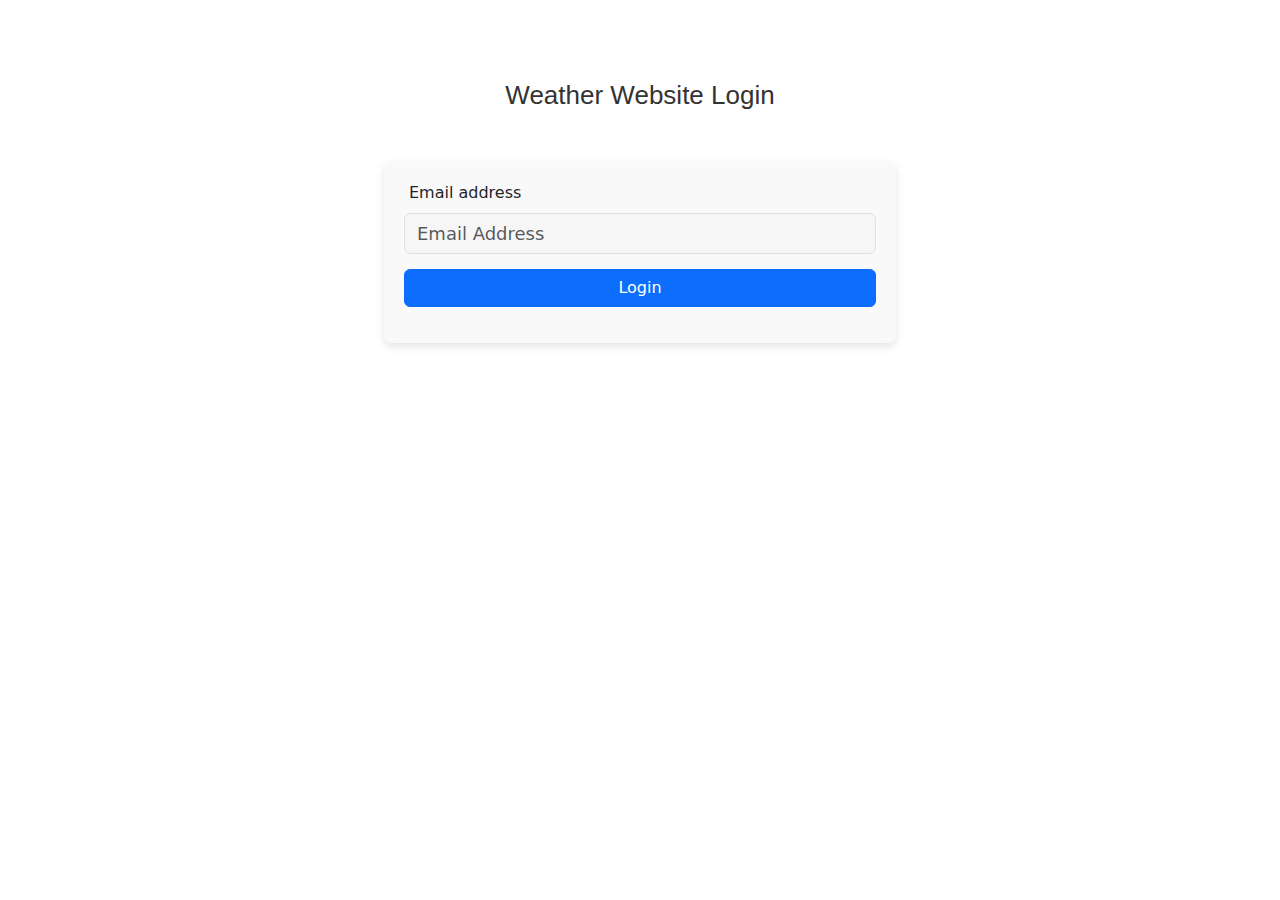
<file: index.html>
<!DOCTYPE html>
<html lang="en">
  <head>
    <meta charset="UTF-8" />
    <meta name="viewport" content="width=device-width, initial-scale=1.0" />
    <link
      href="https://cdn.jsdelivr.net/npm/bootstrap@5.3.3/dist/css/bootstrap.min.css"
      rel="stylesheet"
      integrity="sha384-QWTKZyjpPEjISv5WaRU9OFeRpok6YctnYmDr5pNlyT2bRjXh0JMhjY6hW+ALEwIH"
      crossorigin="anonymous"
    />
    <link rel="stylesheet" href="syles.css">
    <title>Document</title>
  </head>
  <body>
    <!-- action="../reaction/index.html?id=" -->
    <h2>Weather  Website Login</h2>
    <form class="container" id="loginForm" name="form">
      <div class="mb-3">
          <label for="exampleInputEmail1" class="form-label" style="font-size: 16px; margin-left: 5px;">Email address</label>
          <input style="font-size: 18px; background-color: #F6F6F6; width: 100%;" 
              type="email"
              class="form-control"
              id="email"
              placeholder="Email Address"
              aria-describedby="emailHelp"
              name="email"
              autocomplete="on"
          />
          <div id="email_error">Please fill up your Email</div>
          <button type="submit" class="btn btn-primary" style="margin-top: 15px; width: 100%;">Login</button>
      </div>
  </form>
    
   
    <script src="index.js"></script>
    <script
      src="https://cdn.jsdelivr.net/npm/bootstrap@5.3.3/dist/js/bootstrap.bundle.min.js"
      integrity="sha384-YvpcrYf0tY3lHB60NNkmXc5s9fDVZLESaAA55NDzOxhy9GkcIdslK1eN7N6jIeHz"
      crossorigin="anonymous"
    ></script>
  </body>
</html>
</file>
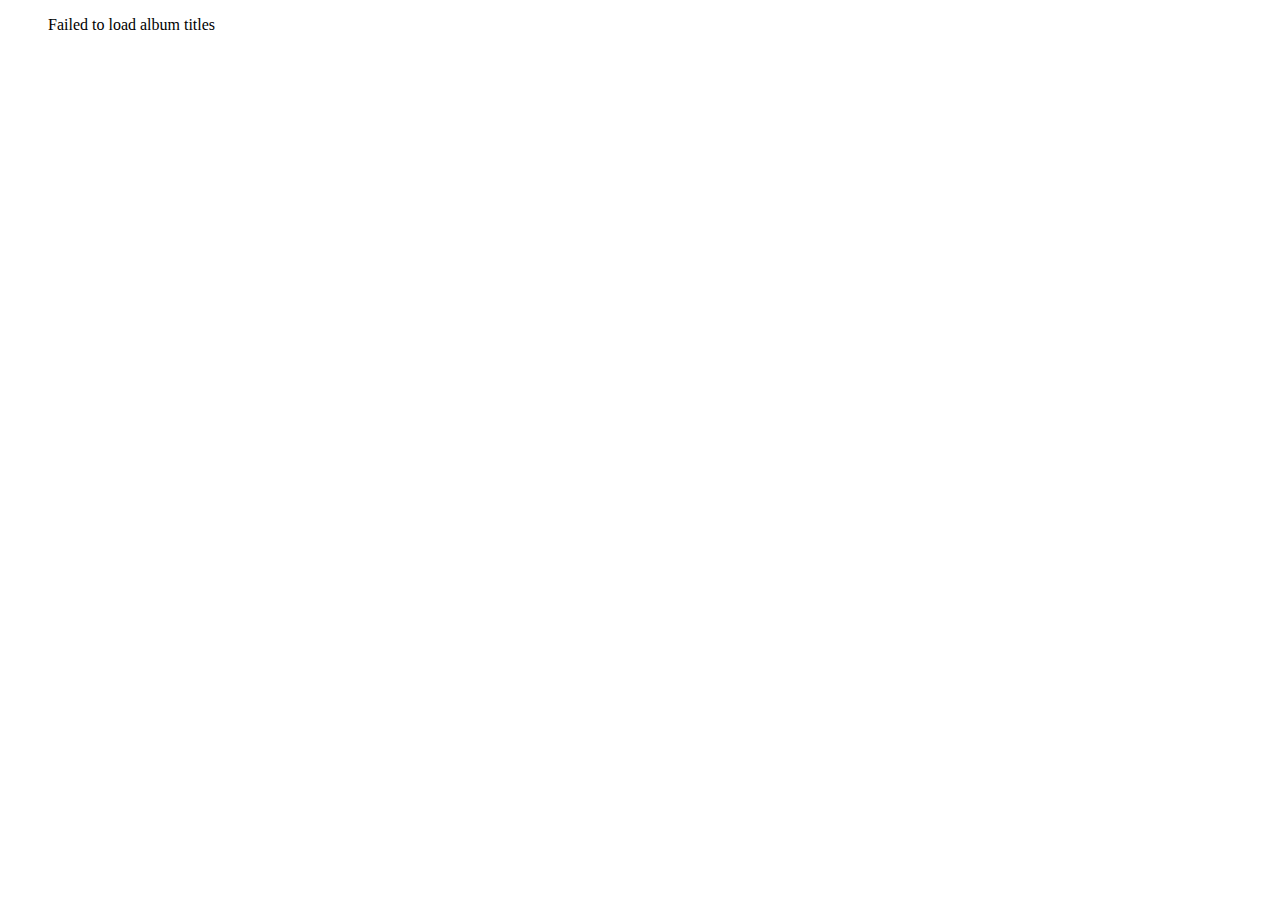
<file: exercise-API/index.html>
<!DOCTYPE html>
<html lang="en">
<head>
<meta charset="UTF-8">
<meta name="viewport" content="width=device-width, initial-scale=1.0">
<title>Fetch API</title>
</head>
<body>
    <ul id="albums-list"></ul>

    <script src="index.js"></script>
</body>
</html>
</file>
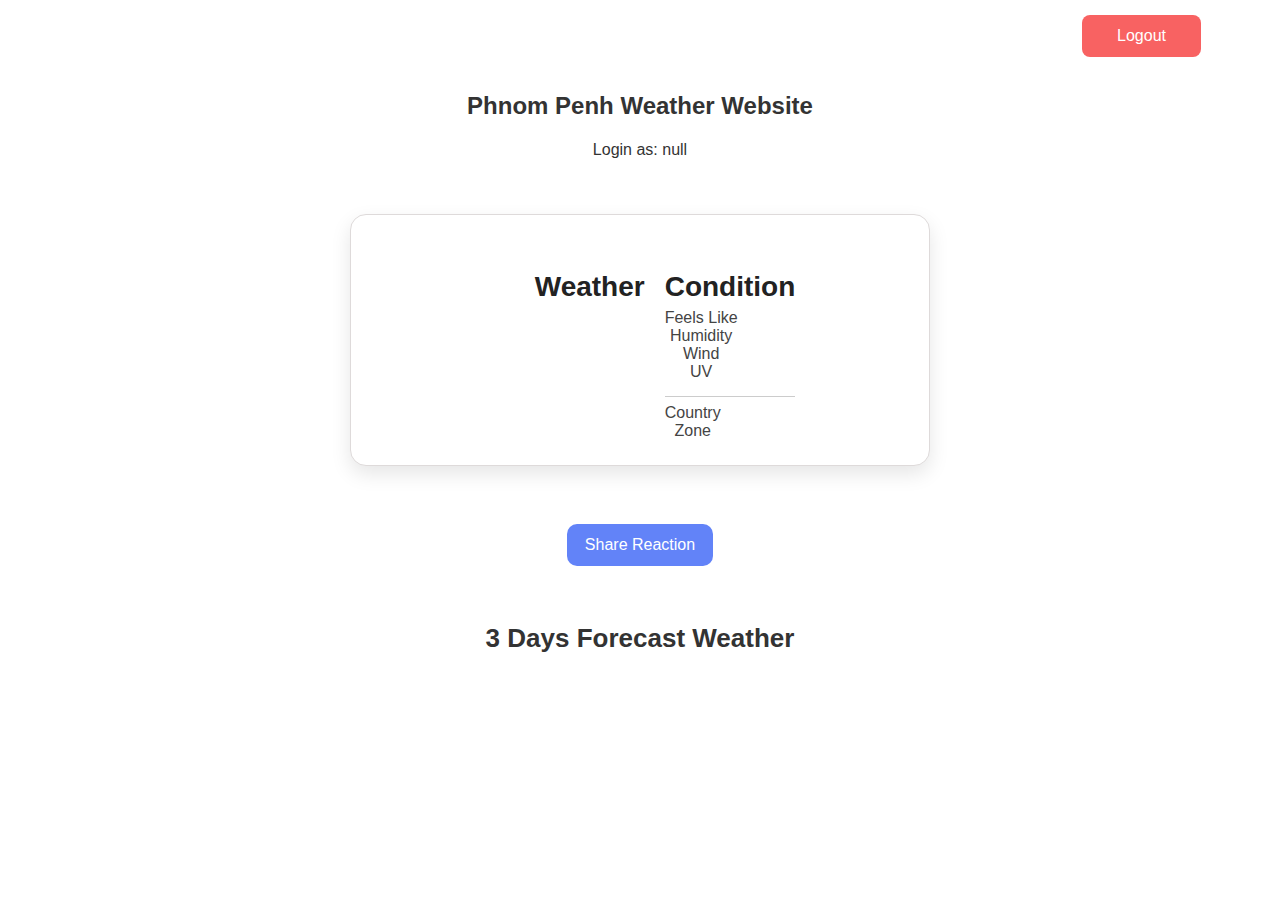
<file: pages/home/index.html>
<!DOCTYPE html>
<html lang="en">
<head>
    <meta charset="UTF-8">
    <meta name="viewport" content="width=device-width, initial-scale=1.0">
    <title>Weather</title>
    <link rel="stylesheet" href="style.css">
</head>
<body>
<div class="container">
    <div class="log-out"><button class="btn btn-primary" type="submit" onclick="logout()">Logout</button>
        </div>
        <div class="paragraph">
            <h1 style="font-size: 24px;">Phnom Penh Weather Website</h1>
            <br>
            <p style="font-size: 16px;">Login as: <script>document.write(localStorage.getItem("email"));</script></p>
        </div>
<div class="card-weather">
            <div class="card-all">
                <div class="weather">
                    <div class="name">Weather</div>
                    <div class="date" id="date"></div>
                    <div class="temperature" id="temperature">
                        
                    </div>
                    <div class="know" id="condition"></div>
                </div>
                <div class="condition">
                    <div class="name">Condition</div>
                    <div class="card-condition">
                        <div class="text-name">
                            <p>Feels Like</p>
                            <p>Humidity</p>
                            <p>Wind</p>
                            <p>UV</p>
                        </div>
                        <div class="value">
                            <p id="feels-like"></p>
                            <p id="humidity"></p>
                            <p id="wind"></p>
                            <p id="uv"></p>
                        </div>
                    </div>
                <div class="location">
                        <div class="location-name">
                            <p>Country</p>
                            <p>Zone</p>
                        </div>
                        <div class="location-value">
                            <p id="country"></p>
                            <p id="zone"></p>
                        </div>
                    </div>
                </div>
            </div>
          
          
        </div>
        <div class="button">
            <button type="button" onclick="shareReaction()" class="btn btn-primary" id="button">Share Reaction</button>
      </div>

      <div class="future">
        <p>3 Days Forecast Weather</p>
        <div id="forecast-container" class="forecast-container">
            <!-- Forecast cards will be inserted here by JavaScript -->
        </div>
    </div>
    </div>
   

    <script src="index.js"></script>
</body>
</html>
</file>
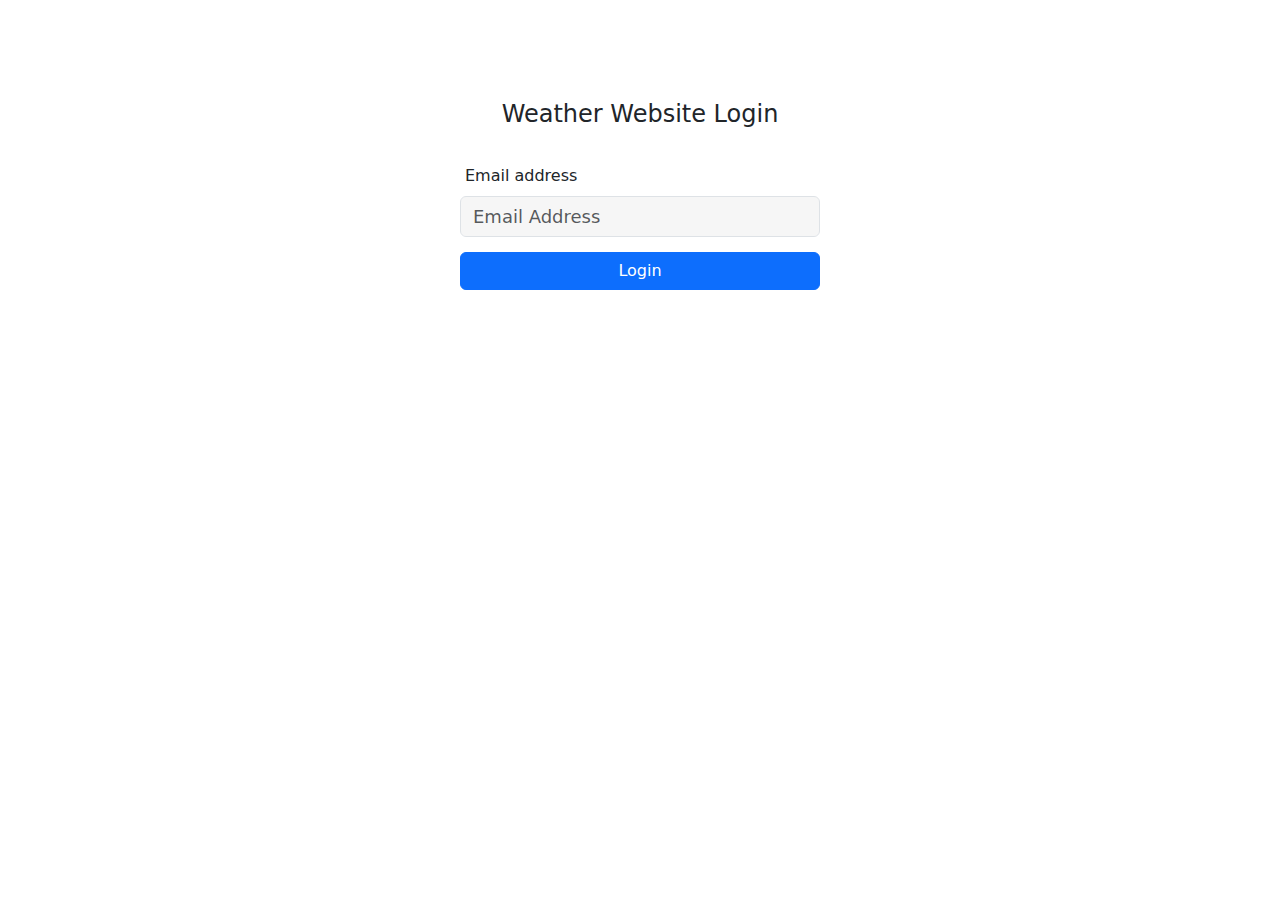
<file: pages/login/index.html>
<!DOCTYPE html>
<html lang="en">
  <head>
    <meta charset="UTF-8" />
    <meta name="viewport" content="width=device-width, initial-scale=1.0" />
    <link
      href="https://cdn.jsdelivr.net/npm/bootstrap@5.3.3/dist/css/bootstrap.min.css"
      rel="stylesheet"
      integrity="sha384-QWTKZyjpPEjISv5WaRU9OFeRpok6YctnYmDr5pNlyT2bRjXh0JMhjY6hW+ALEwIH"
      crossorigin="anonymous"
    />
    <link rel="stylesheet" href="style.css">
    <title>Document</title>
  </head>
  <body>
    <!-- action="../reaction/index.html?id=" -->
    <h2>Weather  Website Login</h2>
    <form class="container" id="loginForm" name="form">
      <div class="mb-3">
          <label for="exampleInputEmail1" class="form-label" style="font-size: 16px; margin-left: 5px;">Email address</label>
          <input style="font-size: 18px; background-color: #F6F6F6; width: 100%;" 
              type="email"
              class="form-control"
              id="email"
              placeholder="Email Address"
              aria-describedby="emailHelp"
              name="email"
              autocomplete="on"
          />
          <div id="email_error">Please fill up your Email</div>
          <button type="submit" class="btn btn-primary" style="margin-top: 15px; width: 100%;">Login</button>
      </div>
  </form>
    
   
    <script src="index.js"></script>
    <script
      src="https://cdn.jsdelivr.net/npm/bootstrap@5.3.3/dist/js/bootstrap.bundle.min.js"
      integrity="sha384-YvpcrYf0tY3lHB60NNkmXc5s9fDVZLESaAA55NDzOxhy9GkcIdslK1eN7N6jIeHz"
      crossorigin="anonymous"
    ></script>
  </body>
</html>
</file>
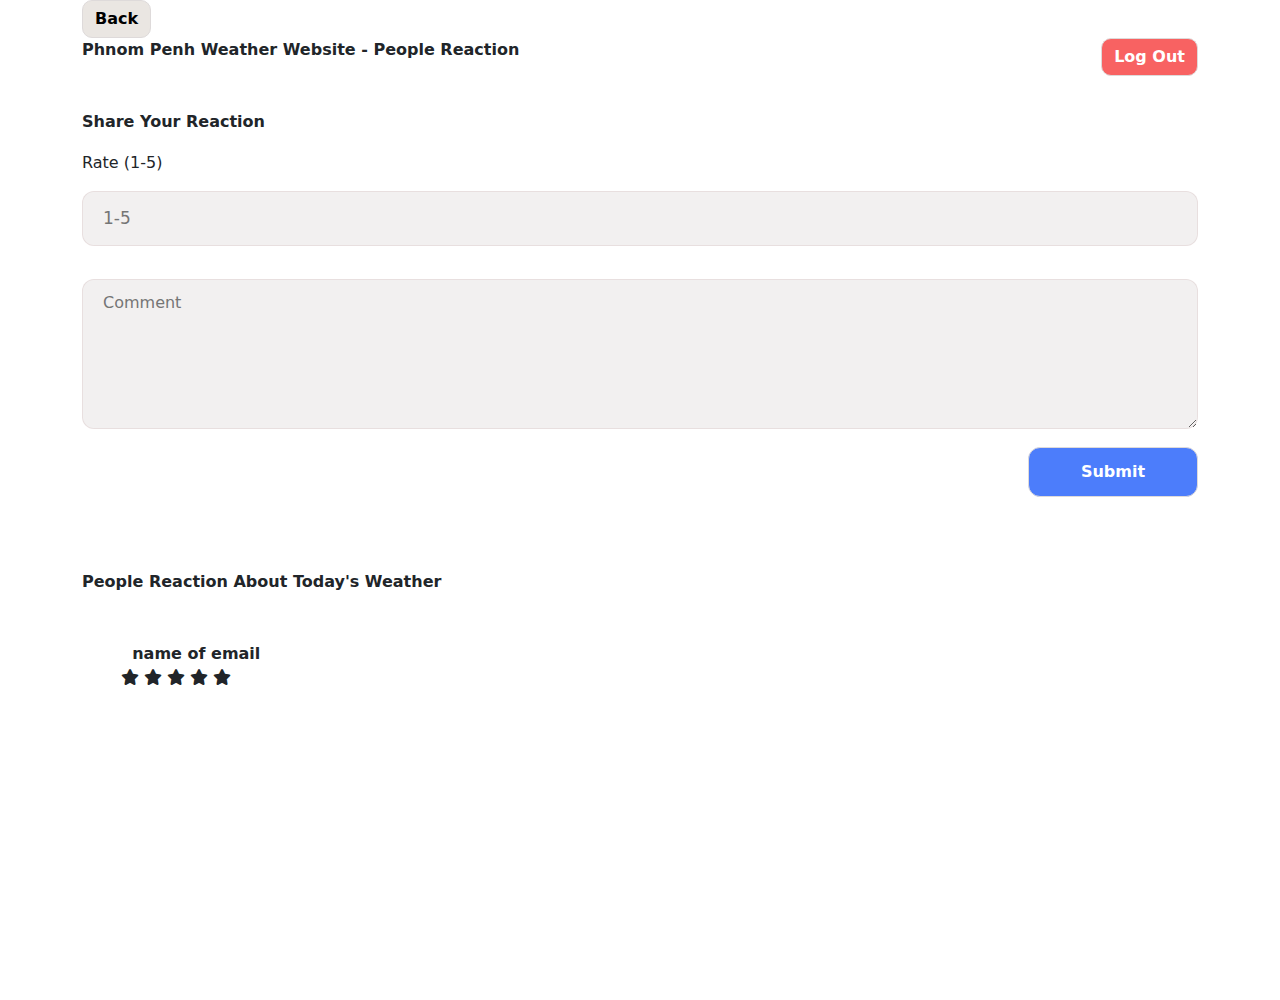
<file: pages/reaction/index.html>
<!DOCTYPE html>
<html lang="en">
<head>
    <meta charset="UTF-8">
    <meta name="viewport" content="width=device-width, initial-scale=1.0">
    <link rel="stylesheet" href="style.css">
    <link href="https://cdn.jsdelivr.net/npm/bootstrap@5.3.3/dist/css/bootstrap.min.css" rel="stylesheet" integrity="sha384-QWTKZyjpPEjISv5WaRU9OFeRpok6YctnYmDr5pNlyT2bRjXh0JMhjY6hW+ALEwIH" crossorigin="anonymous">
    <link rel="stylesheet" href="https://cdnjs.cloudflare.com/ajax/libs/font-awesome/6.5.2/css/all.min.css" integrity="sha512-SnH5WK+bZxgPHs44uWIX+LLJAJ9/2PkPKZ5QiAj6Ta86w+fsb2TkcmfRyVX3pBnMFcV7oQPJkl9QevSCWr3W6A==" crossorigin="anonymous" referrerpolicy="no-referrer" />
    <title>Reaction page</title>
    <link rel="stylesheet" href="https://cdnjs.cloudflare.com/ajax/libs/font-awesome/6.2.1/css/all.min.css" />
</head>
<body>
    <div class="container">

        <div class="all">
            <div> <a href="../home/index.html"type="button" class="btn btn-secondary" style="background-color: #EAE6E2; border: #DEDADA solid 1px; color: black; border-radius: 10px; font-size: 16px;"><b>Back</b> </a>
            </div>
        
        <button type="button" class="btn btn-secondary" style="background-color: #F86262; border: #DEDADA solid 1px; color: white; float: right; border-radius: 10px; font-size: 16px;" onclick="logout()"><b>Log Out</b></button>


        <div class="title"><b>Phnom Penh Weather  Website - People Reaction</b></div>
        <br>
        <br>
        <div class="share-reaction"><b>Share Your Reaction</b></div>
        <p style="font-size: 16px; margin-top: 1.5%;">Rate (1-5)</p>
        <!-- <input id="" form-control-lg" type="text" placeholder="1-5" aria-label=".form-control-lg example" style="height: 50px; background-color: #F6F6F6; border-radius: 10px; border: #DEDADA solid 1px; padding-left: 23px; font-size: 16px;"> -->

        <input type="number" id="ratingInput" placeholder="1-5" style="height: 55px; background-color: rgba(177, 168, 168, 0.171); border: rgba(224, 210, 210, 0.575) solid 1px; border-radius: 12px; font-size: 17px; width: 100%; font-size: 17px; padding-left: 20px;">
        <!-- <p style="font-size: 16px; margin-top: 2%;">Comment</p>
        <input class="form-control form-control-lg" type="text" placeholder="Comment" aria-label=".form-control-lg example" style="height: 150px; background-color: #F6F6F6; border-radius: 12px; border: #DEDADA solid 1px; padding-left: 25px; padding-bottom: 110px; font-size: 16px;"> -->
        <form id="commentForm">
            <textarea name="comment" required placeholder="Comment" oninput="updatePreview()" style="width: 100%; height: 150px; margin-top: 3%; background-color: rgba(177, 168, 168, 0.171); border: rgba(224, 210, 210, 0.575) solid 1px; border-radius: 12px; font-size: 17px; width: 100%; font-size: 16px; padding-left: 20px; padding-top: 1%;"></textarea>
        </form>
        <button type="submit" style="width: 170px;height: 50px; background-color: #4C7DFB; border: #DEDADA solid 1px; color: white; float: right; border-radius: 12px; font-size: 16px; margin-top: 1%;"><b>Submit</b></button>
        <!-- <button type="button" class="btn btn-secondary" style="background-color: #4C7DFB; border: #DEDADA solid 1px; color: white; float: right; border-radius: 12px; font-size: 16px;"><b>Submit</b></button> -->
        
        <div class="share-reaction" style="margin-top: 12%;"><b>People Reaction About Today's Weather</b></div>
        <br>
        <div class="boxreaction">
            <br>
            <b style="font-size: 16px; margin-left: 4.5%;">name of email</b>
            <div id="previewBox" style="margin-left: 4.5%;">
                <div id="commentPreview" style="white-space: pre-wrap;"></div> <!-- Use pre-wrap to maintain whitespace -->
            </div>
            
                <div class="stars" style="margin-left: 3.5%;">
                    <i class="fa-solid fa-star"></i>
                    <i class="fa-solid fa-star"></i>
                    <i class="fa-solid fa-star"></i>
                    <i class="fa-solid fa-star"></i>
                    <i class="fa-solid fa-star"></i>
                  </div>
        </div>
      </div>
    </div>
    <script src="index.js"></script>
    <script src="https://cdn.jsdelivr.net/npm/bootstrap@5.3.3/dist/js/bootstrap.bundle.min.js" integrity="sha384-YvpcrYf0tY3lHB60NNkmXc5s9fDVZLESaAA55NDzOxhy9GkcIdslK1eN7N6jIeHz" crossorigin="anonymous"></script>
</body>
</html>
</file>
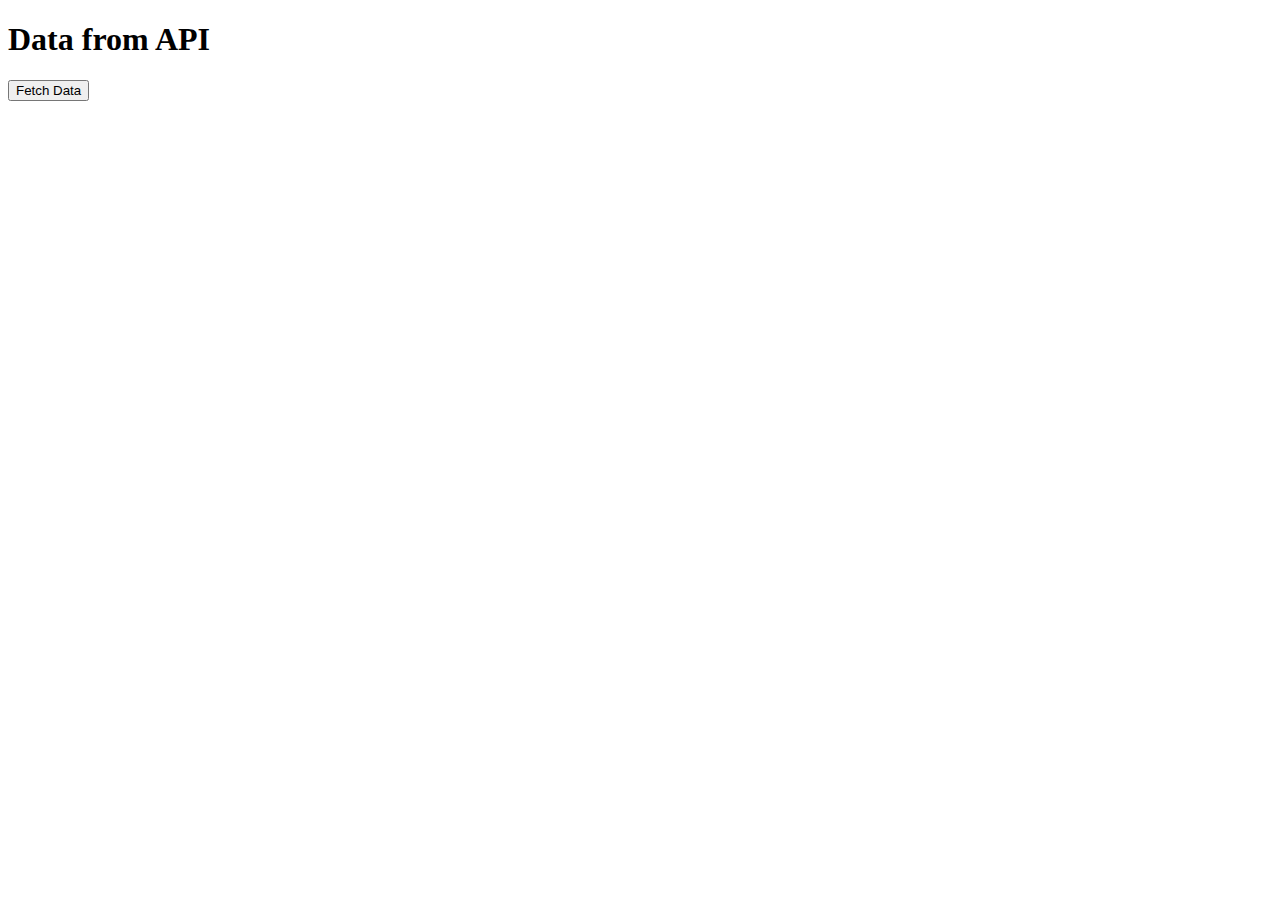
<file: pages/reaction/test/index.html>
<!DOCTYPE html>
<html lang="en">
<head>
    <meta charset="UTF-8">
    <meta name="viewport" content="width=device-width, initial-scale=1.0">
    <title>Fetch API Example</title>
</head>
<body>
    <h1>Data from API</h1>
    <button id="fetchButton">Fetch Data</button>
    <div id="dataDisplay"></div>

    <script src="index.js"></script>
</body>
</html>
</file>
<file: syles.css>
.container {
    height: auto;
    width: 40%;
    margin-top: 50px;
    padding: 20px;
    background-color: #f9f9f9;
    border-radius: 8px;
    box-shadow: 0 4px 10px rgba(0, 0, 0, 0.1);
    transition: all 0.3s ease;
}

h2 {
    display: flex;
    justify-content: center;
    align-items: center;
    margin-top: 80px;
    font-size: 26px;
    color: #333;
    font-family: 'Arial', sans-serif;
}

.container #email_error {
    margin-top: 10px;
    font-size: 16px;
    color: #d32f2f;
    background: #ffebee;
    text-align: center;
    padding: 8px 12px;
    border-radius: 6px;
    border: 1px solid #ef5350;
    display: none;
    animation: fadeIn 0.5s ease-in-out;
}

@keyframes fadeIn {
    from { opacity: 0; transform: translateY(-10px); }
    to { opacity: 1; transform: translateY(0); }
}

@media screen and (max-width: 768px) {
    .container {
        width: 90%;
        padding: 15px;
    }

    h2 {
        font-size: 22px;
    }

    .container #email_error {
        font-size: 14px;
        padding: 6px 10px;
    }
}

@media screen and (max-width: 480px) {
    h2 {
        font-size: 18px;
    }

    .container #email_error {
        font-size: 12px;
    }
}
</file>
<file: pages/home/style.css>
* {
    margin: 0;
    padding: 0;
    box-sizing: border-box;
    font-family: "Roboto", sans-serif;
  }
  
  .container {
    width: 90%;
    max-width: 1200px;
    margin: auto;
    overflow: hidden;
  }
  
  .log-out {
    padding: 15px;
    text-align: end;
  }
  
  .log-out button {
    padding: 12px 35px;
    border-radius: 8px;
    border: none;
    background-color: #f86262;
    font-size: 16px;
    color: white;
    cursor: pointer;
    transition: background-color 0.3s ease, transform 0.2s ease;
  }
  
  .log-out button:hover {
    background-color: #e35050;
    transform: scale(1.05);
  }
  
  .paragraph {
    padding: 20px;
    text-align: center;
    font-size: 18px;
    color: #333;
  }
  
  .card-weather {
    border: 1px solid #dedada;
    border-radius: 16px;
    background-color: #ffffff;
    width: 100%;
    max-width: 580px;
    height: auto;
    margin: 3% auto;
    padding: 25px;
    box-shadow: 0 8px 20px rgba(0, 0, 0, 0.1);
    text-align: center;
  }
  
  .date {
    margin-top: 10px;
    font-size: 16px;
    color: #666;
  }
  
  .name {
    font-weight: bold;
    font-size: 28px;
    color: #222;
    margin-top: 5px;
  }
  
  .temperature {
    font-size: 80px;
    margin-top: 15px;
    font-weight: bold;
    color: #333;
  }
  
  .card-all {
    display: flex;
    justify-content: center;
    gap: 20px;
    margin-top: 5%;
    flex-wrap: wrap;
  }
  
  .know {
    font-size: 22px;
    color: #676060;
    margin-top: 5%;
    text-align: center;
  }
  
  .card-condition {
    display: flex;
    justify-content: space-between;
    font-size: 16px;
    margin-top: 5%;
    border-bottom: 1px solid #cccccc;
    padding-bottom: 15px;
    color: #444;
  }
  
  .location {
    display: flex;
    justify-content: space-between;
    font-size: 16px;
    margin-top: 5%;
    color: #444;
  }
  
  .location-value {
    text-align: right;
    font-weight: bold;
    color: #222;
  }
  
  .share-Reaction {
    margin-top: 5%;
    text-align: center;
  }
  
  .btn {
    padding: 12px 18px;
    background-color: #6283f8;
    border-radius: 10px;
    color: white;
    border: none;
    font-size: 16px;
    cursor: pointer;
    transition: background-color 0.3s ease, transform 0.2s ease;
  }
  
  .btn:hover {
    background-color: #4b6ae4;
    transform: scale(1.05);
  }
  
  .future {
    font-size: 26px;
    font-weight: bold;
    text-align: center;
    margin: 5% 0;
    color: #333;
  }
  
  .button {
    text-align: center;
    margin-top: 5%;
  }
  
  .weather {
    margin-left: 50px;
  }
  
  .forecast-container {
    margin-top: 5%;
  }
  
  /* Responsive Design */
  @media (max-width: 768px) {
    .container {
      width: 95%;
    }
  
    .card-weather {
      width: 100%;
      height: auto;
      padding: 15px;
    }
  
    .temperature {
      font-size: 64px;
      margin-top: 10px;
    }
  
    .btn {
      width: 100%;
    }
  
    .card-condition,
    .location {
      flex-direction: column;
      gap: 10px;
      text-align: center;
    }
  
    .card-all {
      flex-direction: column;
      align-items: center;
    }
  
    .log-out {
      text-align: center;
    }
  }
  
  @media (max-width: 480px) {
    .temperature {
      font-size: 48px;
    }

    .name {
      font-size: 22px;
    }
  }
</file>
<file: pages/login/style.css>
.container{
    height: 150px; 
    width: 30%; 
    margin-top: 35px;
}
h2{
    display: flex;
    justify-content: center;
    align-items: center;
    margin-top: 100px;
    font-size: 24px;
}
.container #email_error
{
    margin-top:5px ;
    width:480px;
    font-size: 18px;
    color: #C62828;
    background: rgba(255,0,0,0.1 );
    text-align: center;
    padding: 5px 8px;
    border-radius: 5px;
    border: 1px solid #EF9A9A;
    display: none;
}

@media screen and (max-width: 768px) {
    .container {
        width: 80%; 
    }

    h2 {
        font-size: 20px;
    }

    .container #email_error {
        font-size: 16px;
    }
}
</file>
<file: pages/reaction/style.css>
.container{
    width: 100%;
    height: 1000px;
    /* background-color: aqua; /
}
.all{
    width: 80%;
    height: 900px;
    / background-color: rgb(176, 27, 27); /
    margin: auto;
}
.btn-secondary{
    margin-top: 20px;
    width: 170px; 
    height: 50px;
}
.title{
    margin-left: 23.5%;
    margin-top: 50px;
    font-size: 24px;
}
.boxreaction{
    height: 180px;
    border: solid #DEDADA 1px;
    border-radius: 10px;
}
.rating-box {
    position: relative;
    background: #fff;
    / padding: 25px 50px 35px; /
    border-radius: 25px;
    box-shadow: 0 5px 10px rgba(0, 0, 0, 0.05);

  } 
  .rating-box .stars {
    display: flex;
    align-items: center;
    gap: 10px;

  }
  .stars i {
    color: #e6e6e6;
    font-size: 25px;
    cursor: pointer;
    transition: color 0.2s ease;
    margin-left: 10px;
    margin-top: 50px;
    / margin-bottom: 10px; */
  }
  .stars i.active {
    color: #ff9c1a;
  }
</file>
